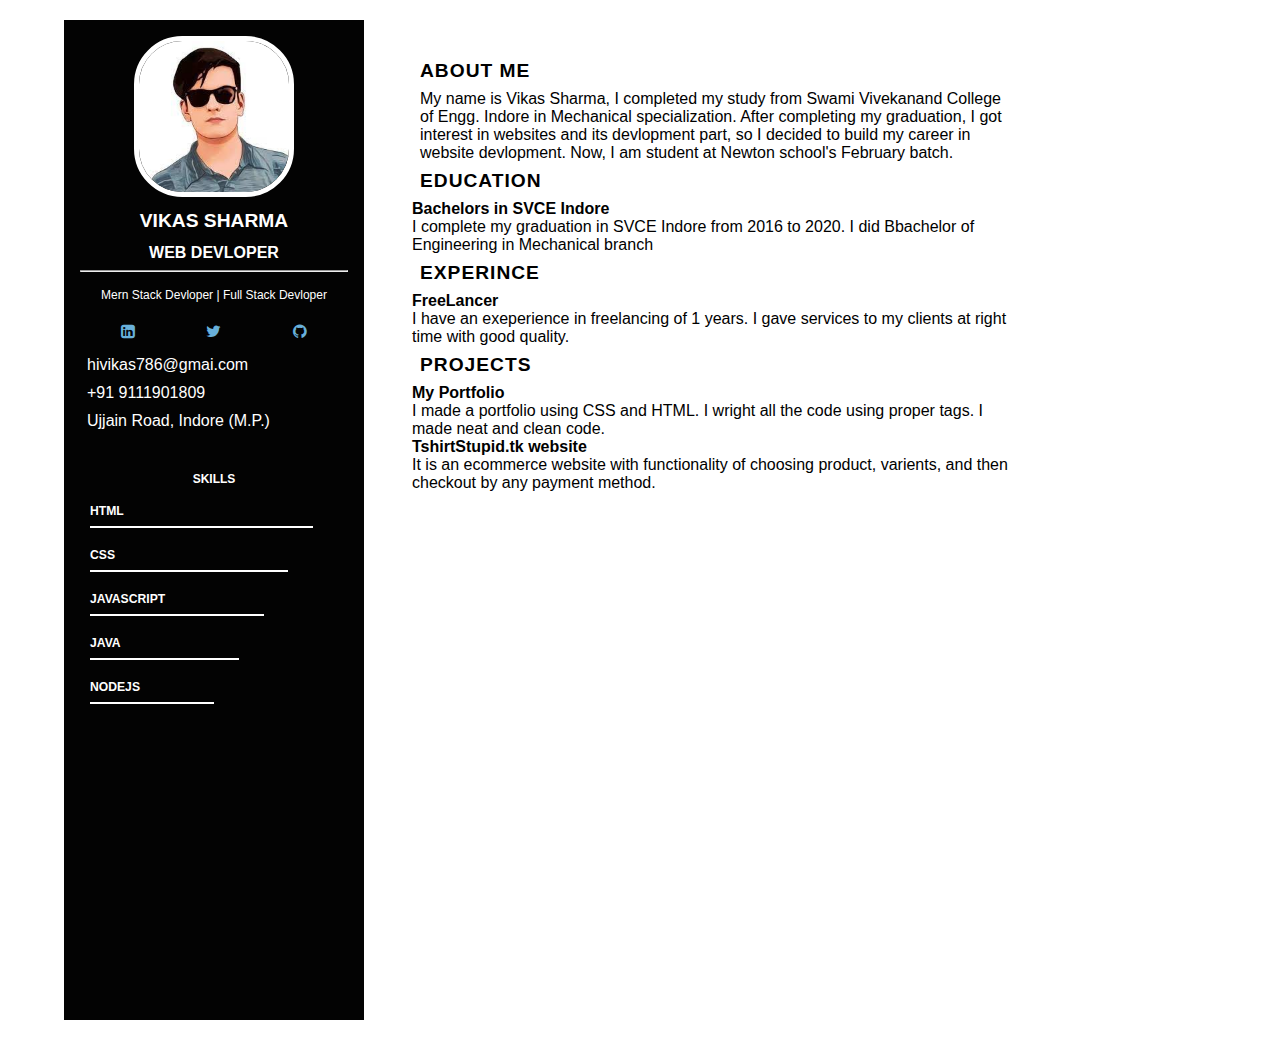
<file: index.html>
<!DOCTYPE html>
<html>
<head>
    <meta name="viewport" content="width=device-width, initial-scale=1.0">
    <link rel="stylesheet" href = "style.css" />
    <link href="https://stackpath.bootstrapcdn.com/font-awesome/4.7.0/css/font-awesome.min.css" rel="stylesheet">
</head>
<body>
     <main class="main-content">
        <section class="left-section">
          <div class="left-content">
              <div class="profile-details">
                  <div class="profile">
                      <img class="profile-image" src="[data-uri]" alt="Profile">
                  </div>
                  <h2 class="name">Vikas Sharma</h2>
                  <h4 class="designation">Web Devloper</h4>
                  <hr>
                  <p class="description">Mern Stack Devloper | Full Stack Devloper</p>
              </div>
              <div class="contact-info">
                  <div class="contact-item">
                      <div class="social-media">
                        <li class = "social"><a href="https://www.linkedin.com/in/vicusharma12/"><i class="fa fa-linkedin-square" aria-hidden="true"></i></a></li>
						<li class="social"><a href="https://twitter.com/vicusharma"><i class="fa fa-twitter" aria-hidden="true"></i></a></li>
						<li class="social"><a href="https://github.com/vicusharma"><i class="fa fa-github" aria-hidden="true"></i></a></li>

                      </div>
                      <div class="personal-details">
                        <li class="icon">hivikas786@gmai.com</li>
                        <li class="icon">+91 9111901809</li>
                        <li class="icon">Ujjain Road, Indore (M.P.)</li>
                    </div>
                </div>
              </div>
              <div class="skills">
                  <h2 class="skills">SKILLS</h2>
                  <div class="skills-content">
                      <div class="skill-item">
                          <div class="skill-name">
                              <h3>HTML</h3>
                          </div>
                        <div class="skill-progress">
                            <div class="progress-bar" style="width:90%"></div>
                        </div>
                      </div>
                      <div class="skill-item">
                        <div class="skill-name">
                            <h3>CSS</h3>
                        </div>
                      <div class="skill-progress">
                          <div class="progress-bar" style="width:80%"></div>
                      </div>
                    </div>
                    <div class="skill-item">
                        <div class="skill-name">
                            <h3>JAVASCRIPT</h3>
                        </div>
                      <div class="skill-progress">
                          <div class="progress-bar" style="width:70%"></div>
                      </div>
                    </div>
                    <div class="skill-item">
                        <div class="skill-name">
                            <h3>JAVA</h3>
                        </div>
                      <div class="skill-progress">
                          <div class="progress-bar" style="width:60%"></div>
                      </div>
                    </div>
                    <div class="skill-item">
                        <div class="skill-name">
                            <h3>NODEJS</h3>
                        </div>
                      <div class="skill-progress">
                          <div class="progress-bar" style="width:50%"></div>
                      </div>
                    </div>
                  </div>
              </div>
          </div>
        </section>
        <section class="right-section">
            <div class="right-main-content">
                <section class="about sect">
                    <h2 class="right-title">About Me</h2>
                    <p class="para">My name is Vikas Sharma, I completed my study from Swami Vivekanand College of Engg. Indore in Mechanical specialization. After completing my graduation, I got interest in websites and its devlopment part, so I decided to build my career in website devlopment. Now, I am student at Newton school's February batch.
                    </p>
                </section>
                <section class="eduacation sect">
                    <h2 class="right-title">Education</h2>
                    <div class="education-content">
                        <h4>Bachelors in SVCE Indore</h4>
                        <p>I complete my graduation in SVCE Indore from 2016 to 2020. I did Bbachelor of Engineering in Mechanical branch</p>
                    </div>
                </section>
                <section class="exeperince sect">
                    <h2 class="right-title">Experince</h2>
                    <div class="experince-content">
                        <h4>FreeLancer</h4>
                        <p>I have an exeperience in freelancing of 1 years. I gave services to my clients at right time with good quality.</p>
                    </div>
                </section>
                <section class="project sect">
                    <h2 class="right-title">Projects</h2>
                    <div class="project-content">
                        <h4>My Portfolio</h4>
                        <p>I made a portfolio using CSS and HTML. I wright all the code using proper tags. I made neat and clean code.</p>
                        <h4>TshirtStupid.tk website</h4>
                        <p>It is an ecommerce website with functionality of choosing product, varients, and then checkout by any payment method.</p>
                    </div>
                </section>
            </div>

        </section>
        </section>
     </main>
</body>
</html>
</file>
<file: style.css>
*{
    padding: 0;
    margin: 0;
    box-sizing: border-box;
    list-style: none;
    font-family: 'Segoe UI', Tahoma, Geneva, Verdana, sans-serif;
}

/* Write CSS code below */
.main-content {
            width: 90%;
            min-height: 1000px;
            margin: 20px auto;
            display: grid;
            grid-template-rows: 20% 80%;
            grid-template-columns: 300px 700px;
        }
        .left-section {
            grid-area: 1/1/3/2;
            grid-column: span 1;
            background-color: #030303;
        }
        .right-section {
/*             grid-area: 1/1/3/2; */
            grid-column: span 1 / span 2;
            background-color: #ffffff;
        }
        .left-content {
            padding: 1rem;
            color: #fff;
        }
        img.profile-image {
            display: block;
            margin: auto;
            border: 5px solid white;
            border-radius: 30%;
            width: 60%;
        }
        .name {
            font-size: 1.2rem;
            font-weight: 700;
            text-align: center;
            text-transform: uppercase;
            letter-spacing: 0.02px;
            padding: 0.8rem;
        }
        .designation {
            font-size: 1rem;
            text-align: center;
            text-transform: uppercase;
            padding-bottom: 0.5rem;
        }
        .description {
            font-size: 0.75rem;
            text-align: center;
            padding: 1rem;
        }
        .social-media {
            display: flex;
            justify-content: space-around;
            list-style-type: none;
            padding: 5px;
        }
        .social-media li {
            list-style-type: none;
        }
        .social-media li a {
            text-decoration: none;
            color: #fff;
        }
        .social-media li i {
            color: rgb(104, 176, 218);
        }
        .personal-details {
            padding: 5px;
        }
        .personal-details li {
            padding: 5px 2px;
            list-style-type: none;
        }
        .personal-details li i {
            color: rgb(104, 176, 218);
        }
        .skills {
            text-align: center;
            font-size: 0.75rem;
            text-transform: uppercase;
            padding-top: 1rem;
            padding-bottom: 0.5rem;
        }
        .skill-item {
            padding: 10px;
        }
        .skill-name {
            font-size: 0.65rem;
            text-align: left;
            padding-bottom: 0.5rem;
        }
        .progress-bar {
            border: 1px solid white;
            height: 2px;
            background-color: #fff;
        }
        .right-main-content {
            padding: 2rem 3rem;
        }
        .right-title {
            text-transform: uppercase;
            font-size: 1.2rem;
            font-weight: 700;
            padding: 0.5rem;
            letter-spacing: 1px;
        }
        .para {
            padding-left: 0.5rem;
        }
        @media screen and (max-width: 673px) {
                .main-content {
                grid-template-columns: repeat(1, 1fr);
            }
        }
</file>
